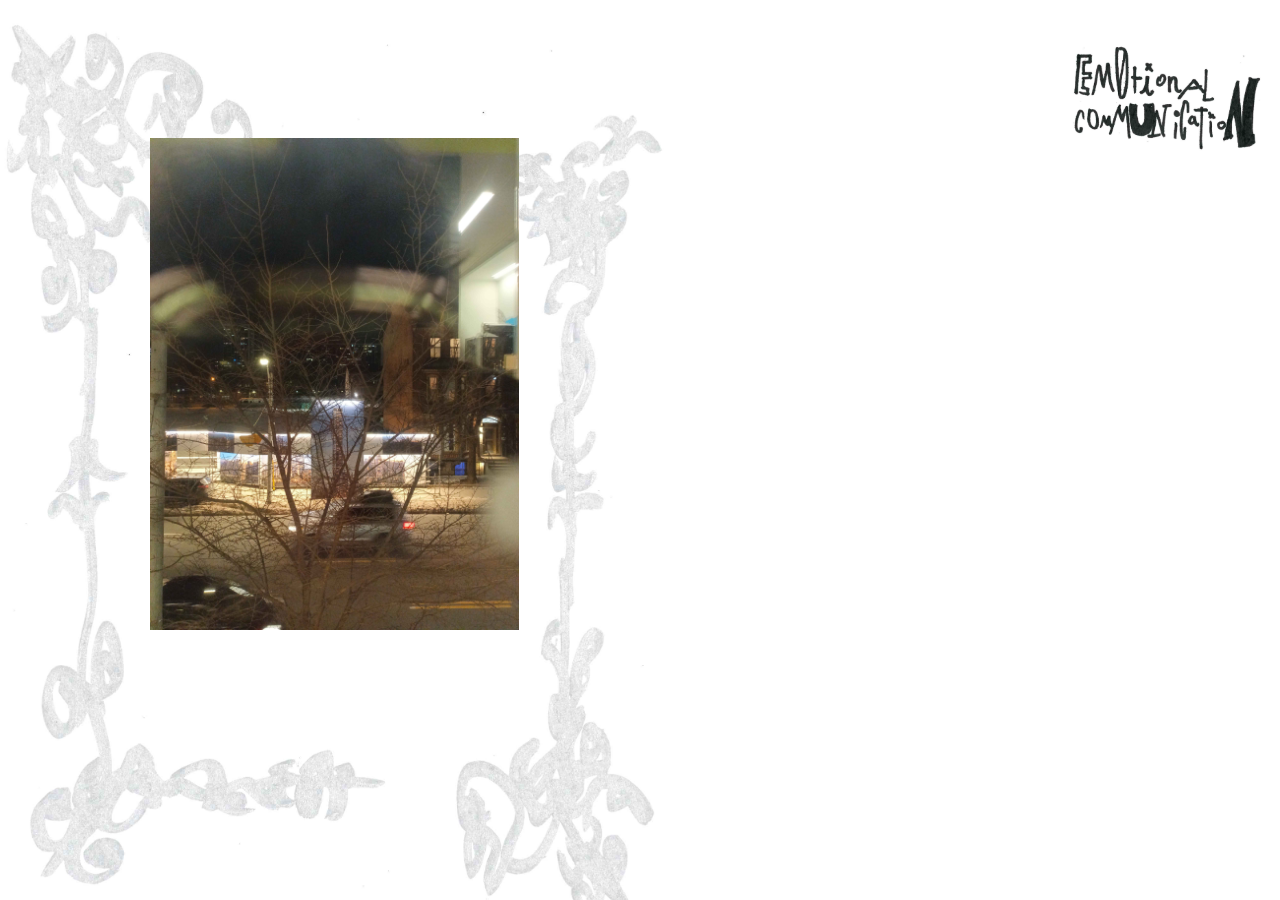
<file: poempage1.html>
<!-- html is the bread of the internet sandwich-->
<!DOCTYPE html>
<html lang="en">

    <head>
        <meta charset="UTF-8">
        <meta name="viewport" content="width=device-width, initial-scale=1.0">
        <meta http-equiv="X-UA-Compatible" content="ie=edge">
        <title>Graphic Deisgn 2 Poetry</title>
        <link rel="stylesheet" href="css/style.css">
    </head>
    
    <body>
        <div class="poemimg">
            <img src="images/poem1.jpg" height="492" width="369">
        </div>
        <div class="title">
            <a href="index.html"><img src="images/emocom.png" height="115px" wdith="200px"></a>
        </div>
        <div class="bigframe">
            <img src="images/silverframe.png" height="965" width="701">
        </div>
            

    </body>
</html>
</file>
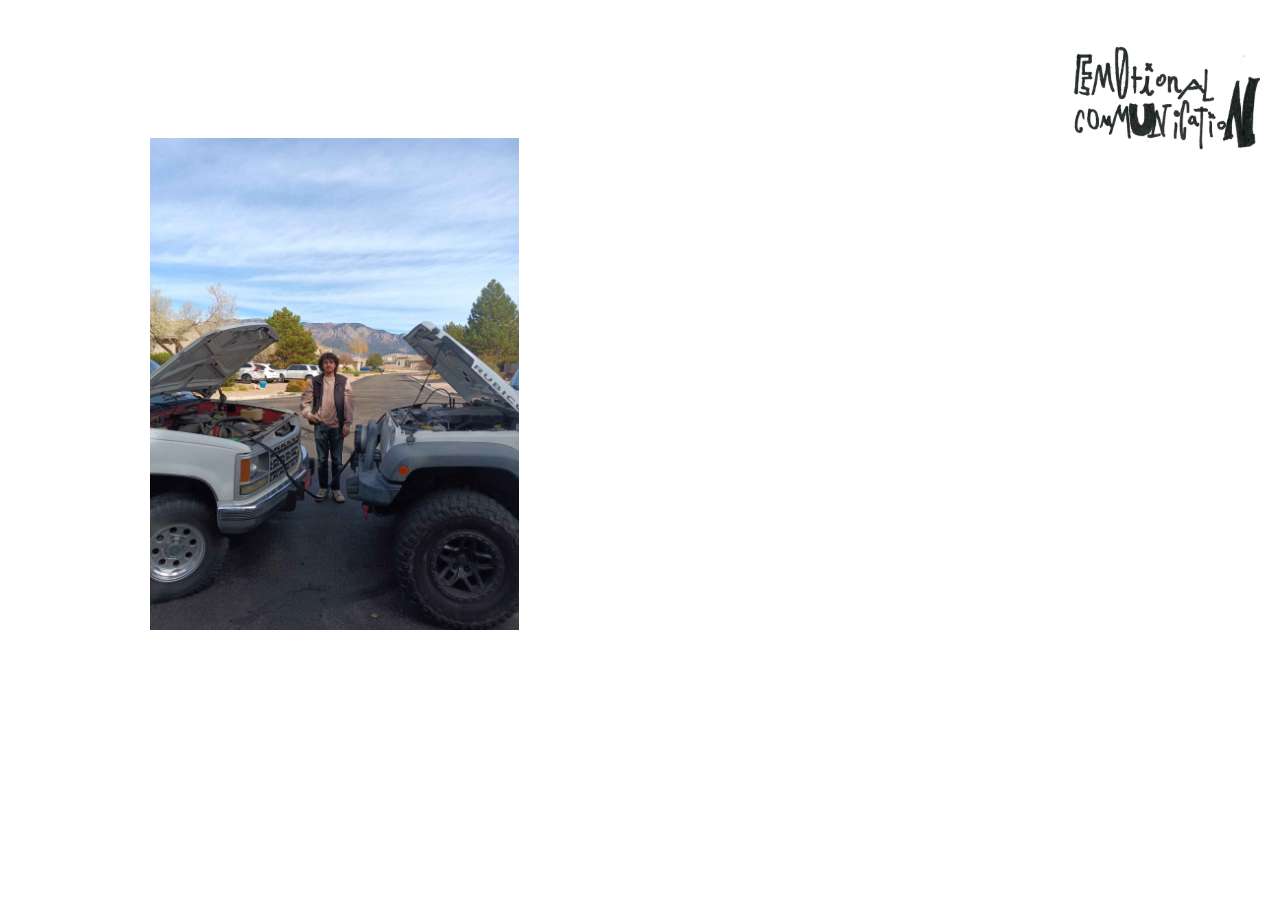
<file: poempage10.html>
<!-- html is the bread of the internet sandwich-->
<!DOCTYPE html>
<html lang="en">
<!-- head section-->
    <head>
        <meta charset="UTF-8">
        <meta name="viewport" content="width=device-width, initial-scale=1.0">
        <meta http-equiv="X-UA-Compatible" content="ie=edge">
        <title>Graphic Deisgn 2 Poetry</title>
        <link rel="stylesheet" href="css/style.css">
    </head>

    <body>
        <div class="poemimg">
            <img src="images/poem10.jpg" height="492" width="369">
        </div>
        <div class="title">
            <a href="index.html"><img src="images/emocom.png" height="115px" wdith="200px"></a>
        </div>
    </body>
</html>
</file>
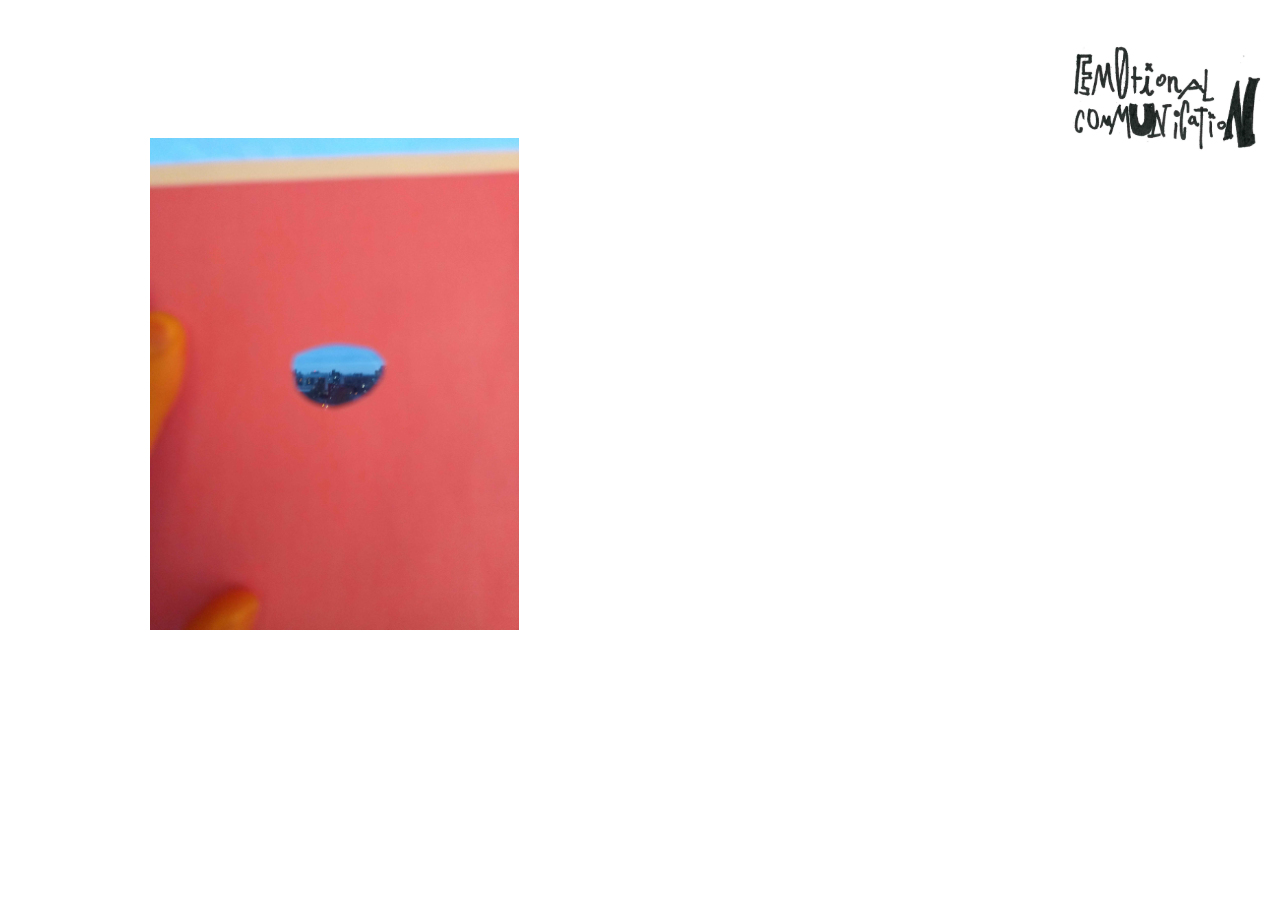
<file: poempage11.html>
<!-- html is the bread of the internet sandwich-->
<!DOCTYPE html>
<html lang="en">
<!-- head section-->
    <head>
        <meta charset="UTF-8">
        <meta name="viewport" content="width=device-width, initial-scale=1.0">
        <meta http-equiv="X-UA-Compatible" content="ie=edge">
        <title>Graphic Deisgn 2 Poetry</title>
        <link rel="stylesheet" href="css/style.css">
    </head>

    <body>
        <div class="poemimg">
            <img src="images/poem11.jpg" height="492" width="369">
        </div>
        <div class="title">
            <a href="index.html"><img src="images/emocom.png" height="115px" wdith="200px"></a>
        </div>
    </body>
</html>
</file>
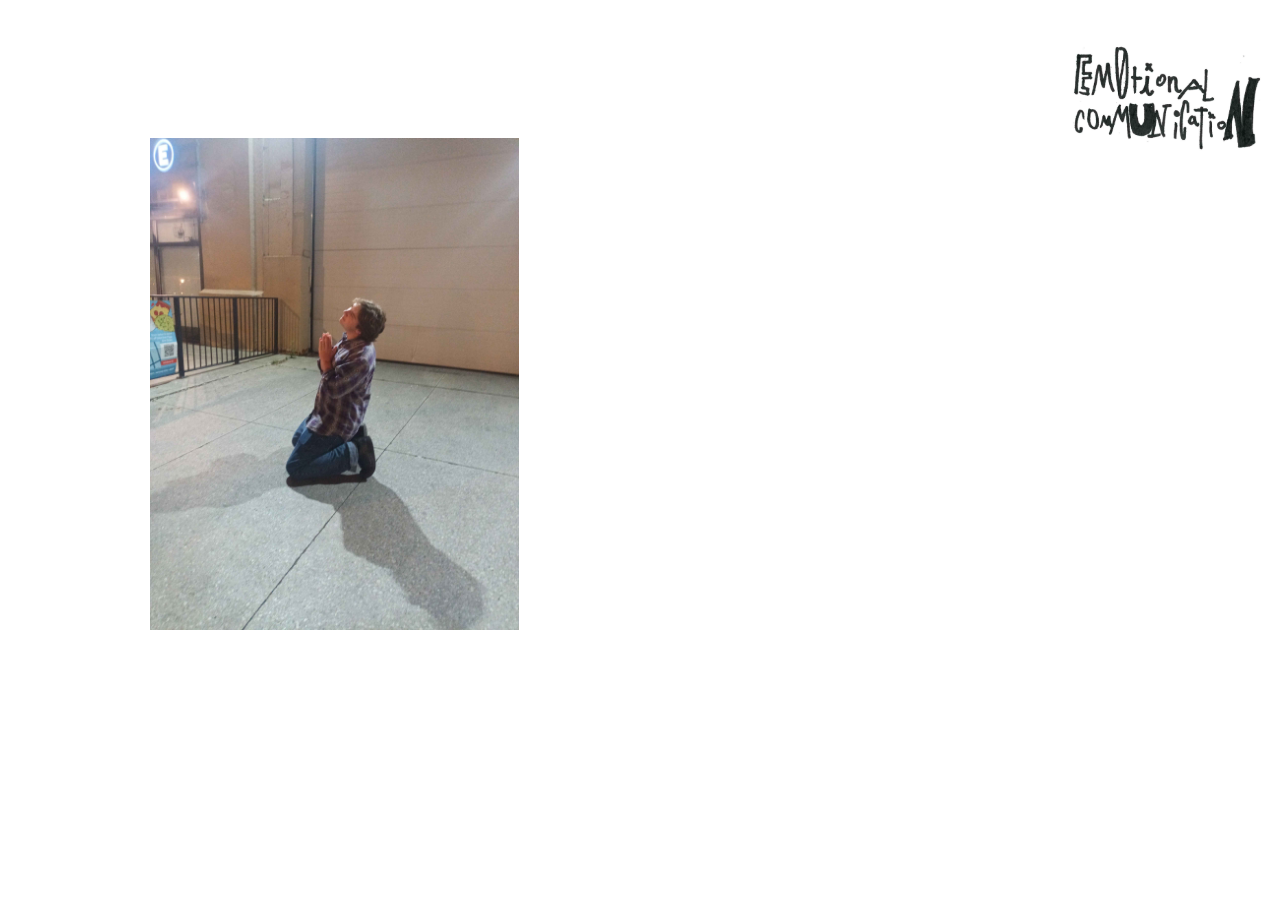
<file: poempage12.html>
<!-- html is the bread of the internet sandwich-->
<!DOCTYPE html>
<html lang="en">
<!-- head section-->
    <head>
        <meta charset="UTF-8">
        <meta name="viewport" content="width=device-width, initial-scale=1.0">
        <meta http-equiv="X-UA-Compatible" content="ie=edge">
        <title>Graphic Deisgn 2 Poetry</title>
        <link rel="stylesheet" href="css/style.css">
    </head>

    <body>
        <div class="poemimg">
            <img src="images/poem12.jpg" height="492" width="369">
        </div>
        <div class="title">
            <a href="index.html"><img src="images/emocom.png" height="115px" wdith="200px"></a>
        </div>
    </body>
</html>
</file>
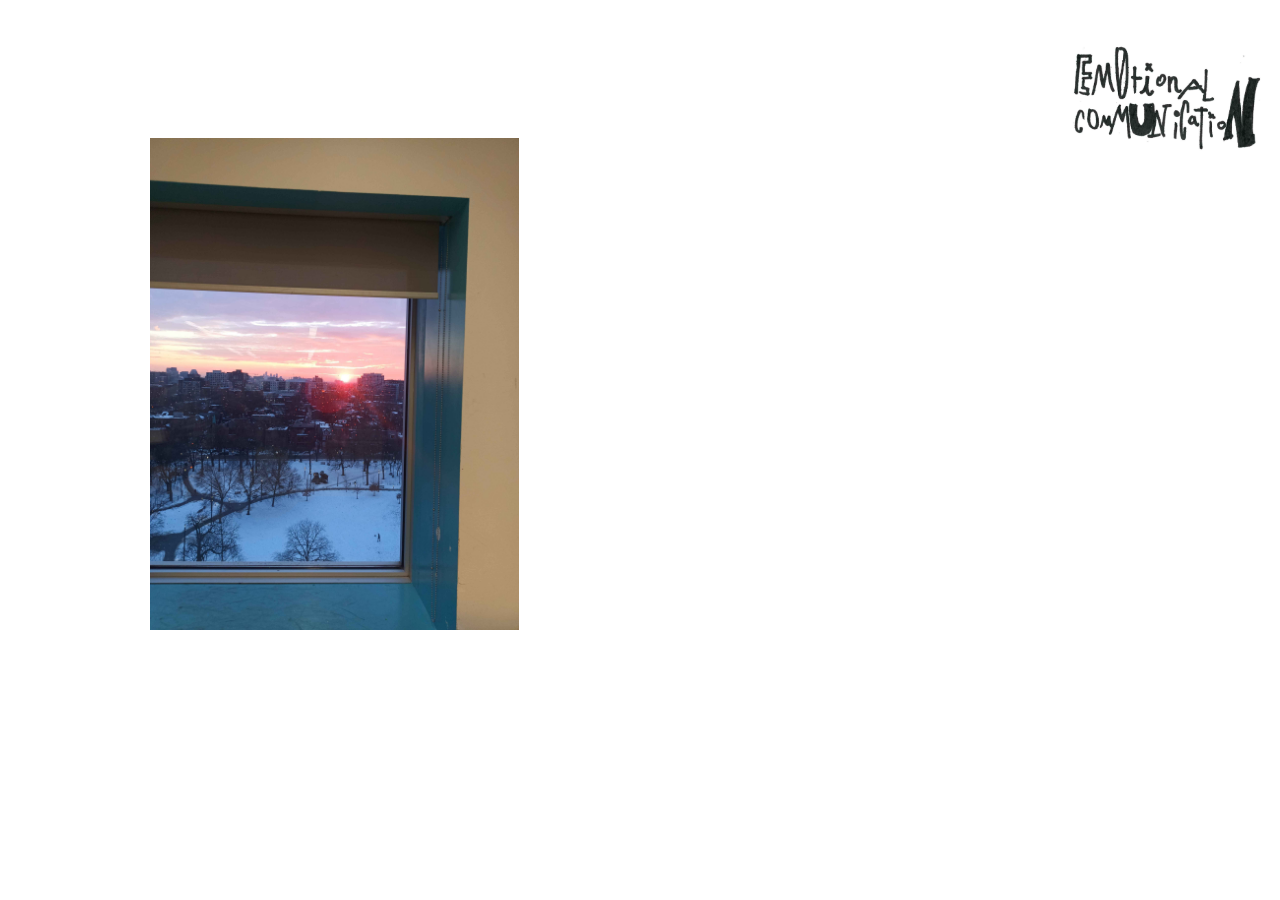
<file: poempage2.html>
<!-- html is the bread of the internet sandwich-->
<!DOCTYPE html>
<html lang="en">
<!-- head section-->
    <head>
        <meta charset="UTF-8">
        <meta name="viewport" content="width=device-width, initial-scale=1.0">
        <meta http-equiv="X-UA-Compatible" content="ie=edge">
        <title>Graphic Deisgn 2 Poetry</title>
        <link rel="stylesheet" href="css/style.css">
    </head>

    <body>
        <div class="poemimg">
            <img src="images/poem2.jpg" height="492" width="369">
        </div>
        <div class="title">
            <a href="index.html"><img src="images/emocom.png" height="115px" wdith="200px"></a>
        </div>
    </body>
</html>
</file>
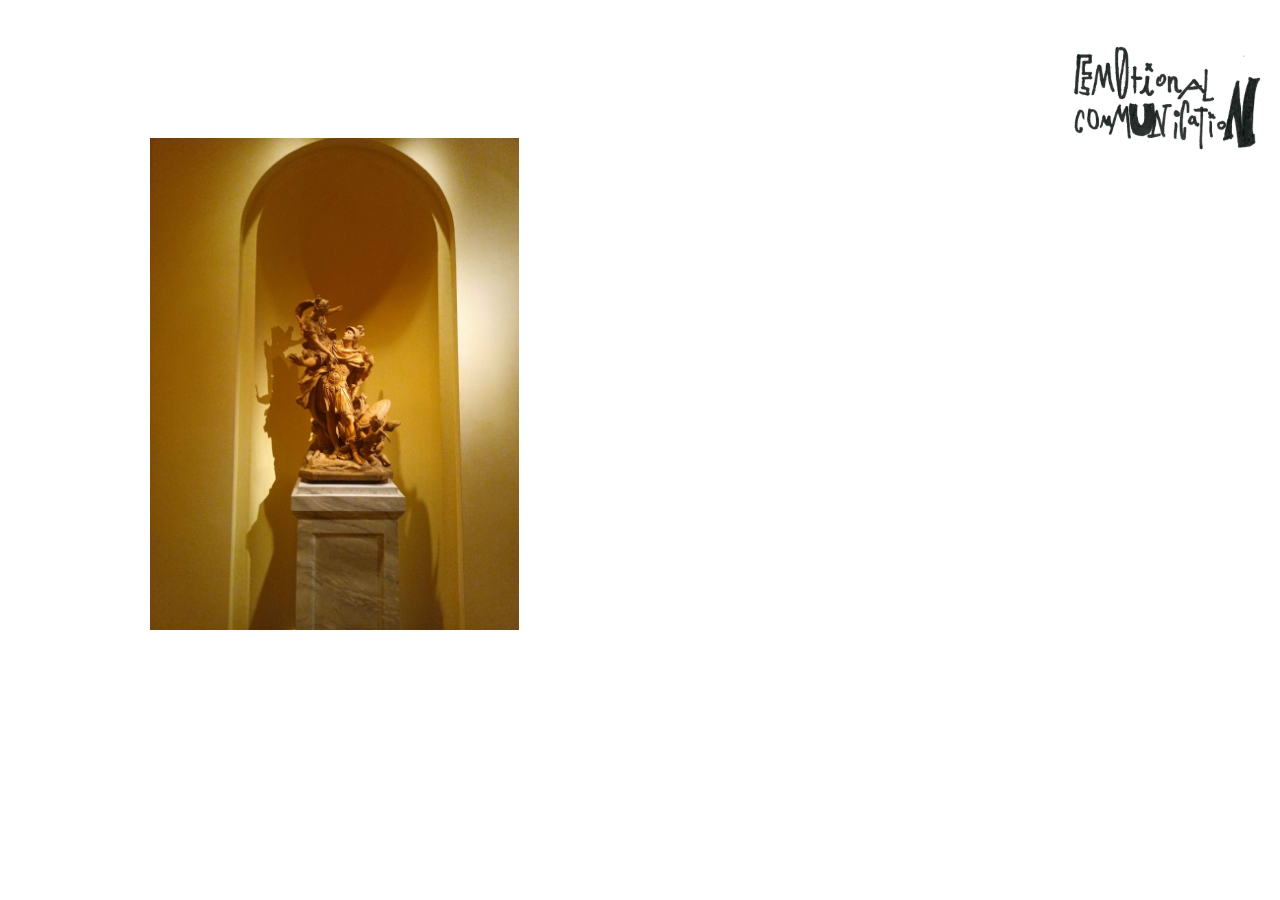
<file: poempage3.html>
<!-- html is the bread of the internet sandwich-->
<!DOCTYPE html>
<html lang="en">
<!-- head section-->
    <head>
        <meta charset="UTF-8">
        <meta name="viewport" content="width=device-width, initial-scale=1.0">
        <meta http-equiv="X-UA-Compatible" content="ie=edge">
        <title>Graphic Deisgn 2 Poetry</title>
        <link rel="stylesheet" href="css/style.css">
    </head>
  
    <body>
        <div class="poemimg">
            <img src="images/poem3.jpg" height="492" width="369">
        </div>
        <div class="title">
            <a href="index.html"><img src="images/emocom.png" height="115px" wdith="200px"></a>
        </div>
    </body>
</html>
</file>
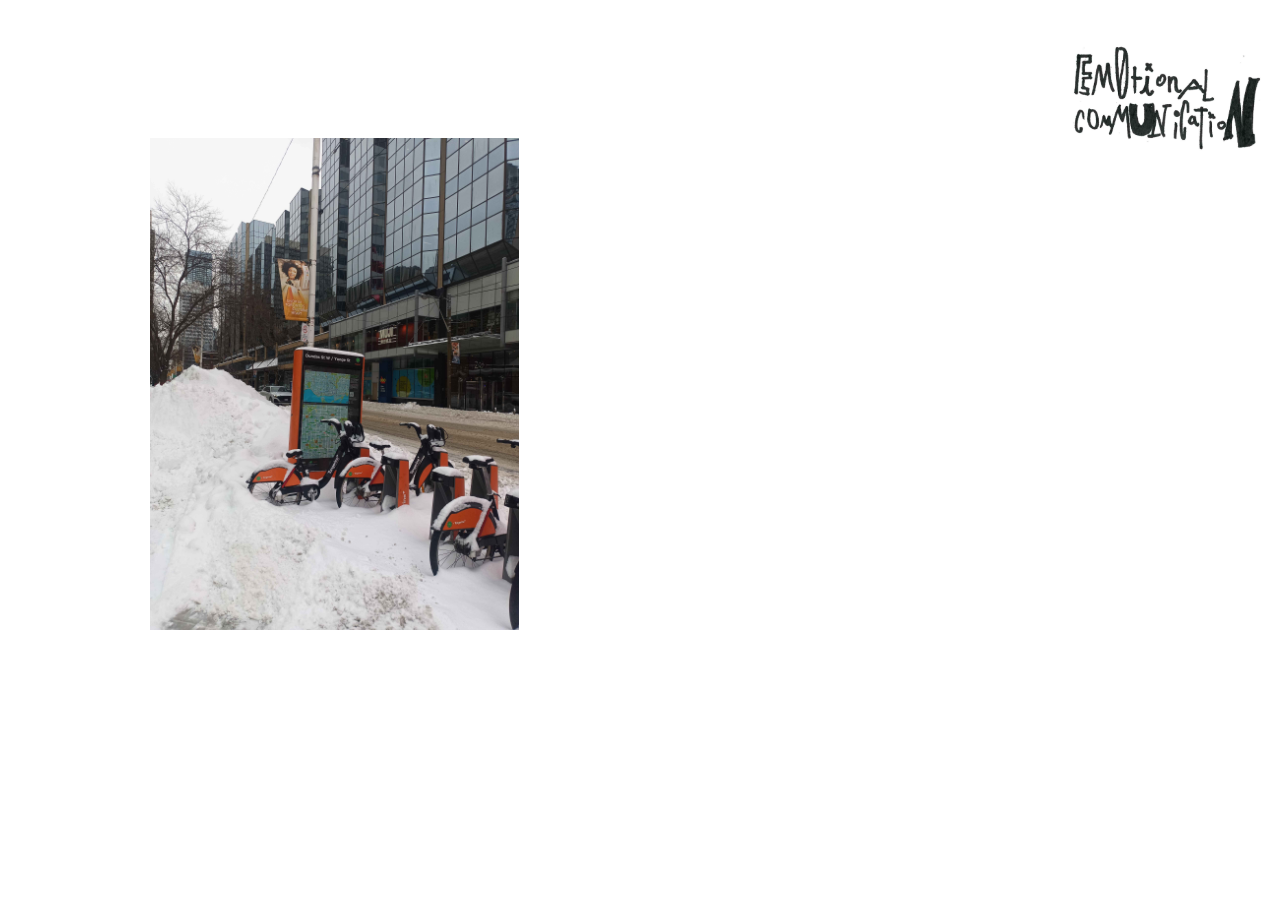
<file: poempage4.html>
<!-- html is the bread of the internet sandwich-->
<!DOCTYPE html>
<html lang="en">
<!-- head section-->
    <head>
        <meta charset="UTF-8">
        <meta name="viewport" content="width=device-width, initial-scale=1.0">
        <meta http-equiv="X-UA-Compatible" content="ie=edge">
        <title>Graphic Deisgn 2 Poetry</title>
        <link rel="stylesheet" href="css/style.css">
    </head>

    <body>
        <div class="poemimg">
            <img src="images/poem4.jpg" height="492" width="369">
        </div>
        <div class="title">
            <a href="index.html"><img src="images/emocom.png" height="115px" wdith="200px"></a>
        </div>
    </body>
</html>
</file>
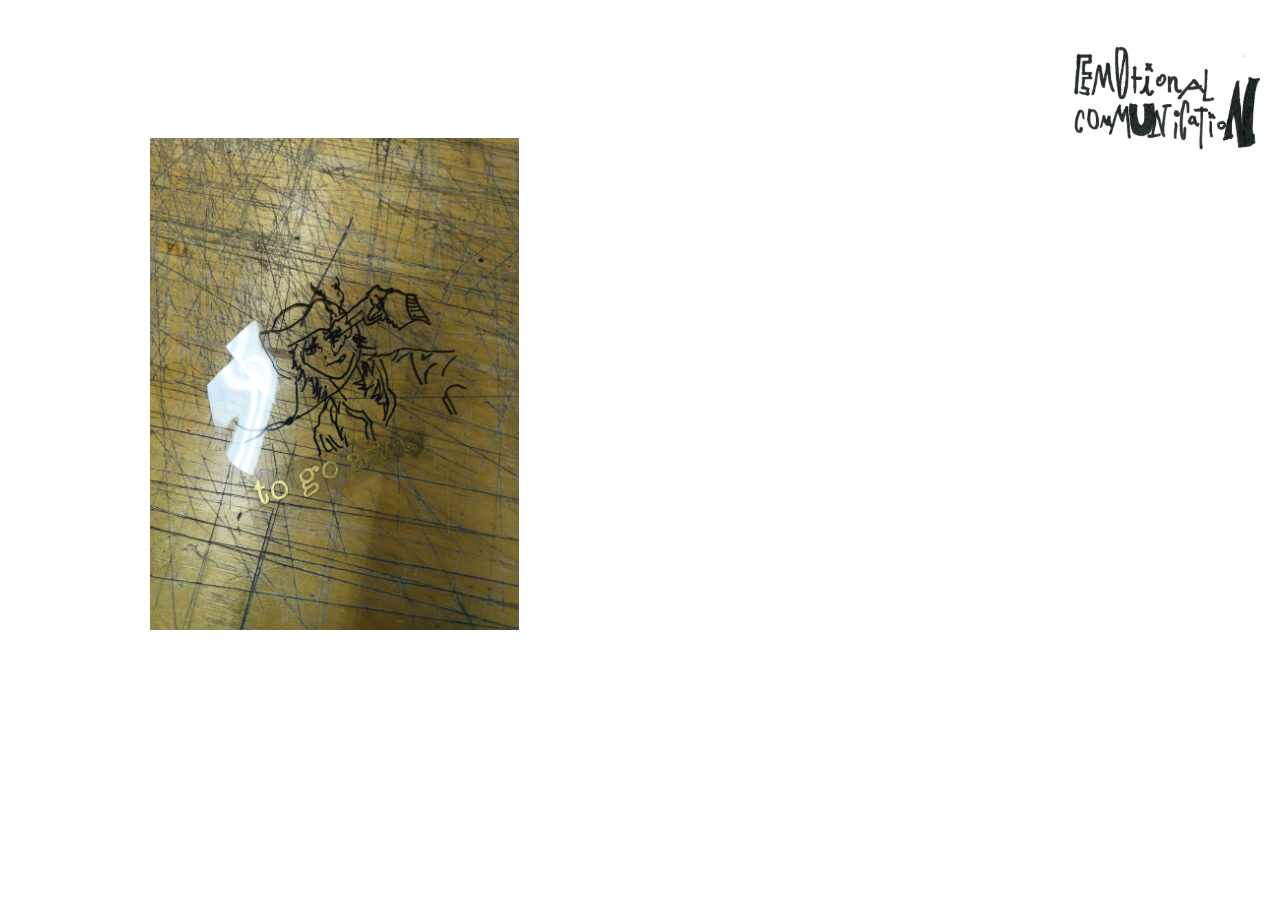
<file: poempage5.html>
<!-- html is the bread of the internet sandwich-->
<!DOCTYPE html>
<html lang="en">
<!-- head section-->
    <head>
        <meta charset="UTF-8">
        <meta name="viewport" content="width=device-width, initial-scale=1.0">
        <meta http-equiv="X-UA-Compatible" content="ie=edge">
        <title>Graphic Deisgn 2 Poetry</title>
        <link rel="stylesheet" href="css/style.css">
    </head>

    <body>
        <div class="poemimg">
            <img src="images/poem5.jpg" height="492" width="369">
        </div>
        <div class="title">
            <a href="index.html"><img src="images/emocom.png" height="115px" wdith="200px"></a>
        </div>
    </body>
</html>
</file>
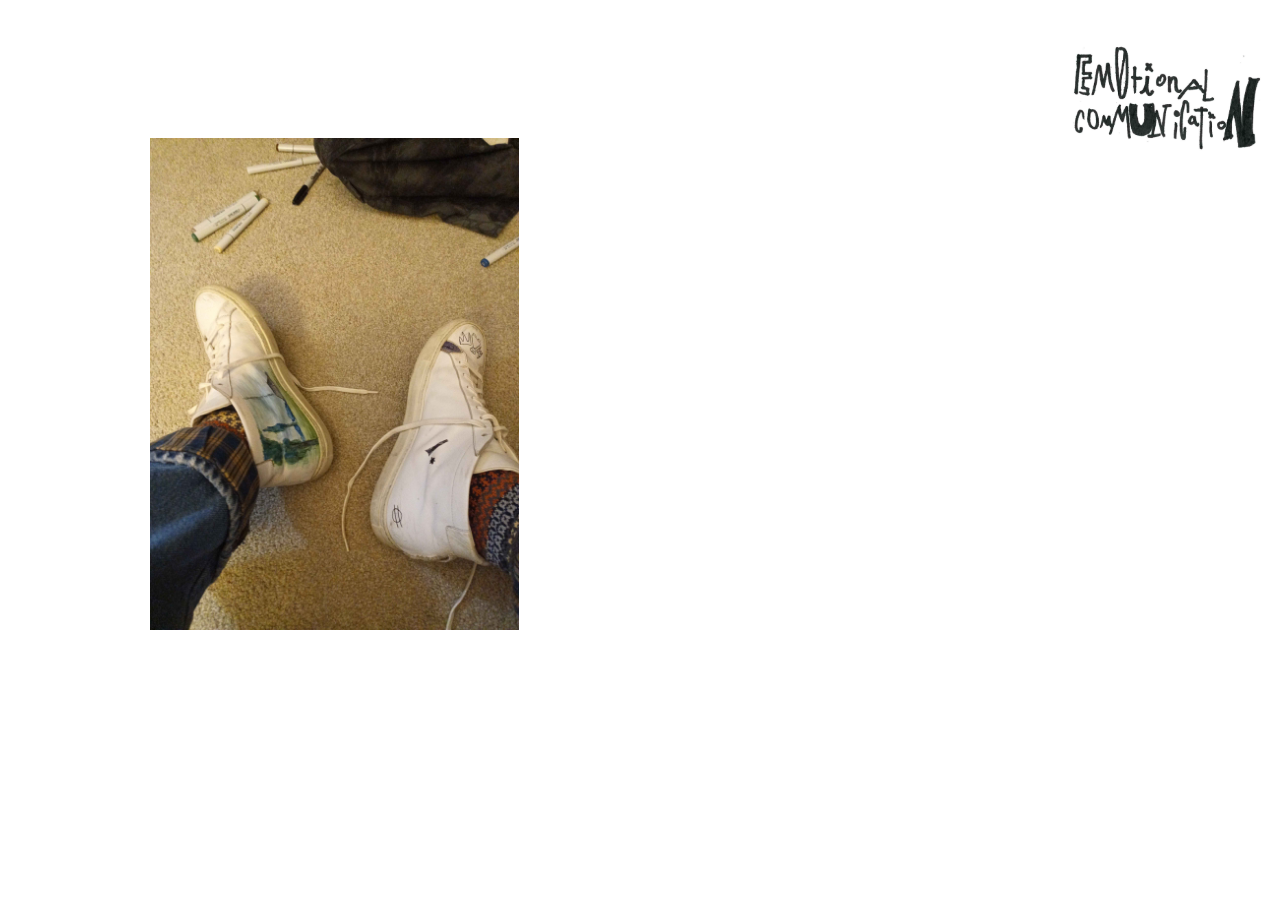
<file: poempage6.html>
<!-- html is the bread of the internet sandwich-->
<!DOCTYPE html>
<html lang="en">
<!-- head section-->
    <head>
        <meta charset="UTF-8">
        <meta name="viewport" content="width=device-width, initial-scale=1.0">
        <meta http-equiv="X-UA-Compatible" content="ie=edge">
        <title>Graphic Deisgn 2 Poetry</title>
        <link rel="stylesheet" href="css/style.css">
    </head>

    <body>
        <div class="poemimg">
            <img src="images/poem6.jpg" height="492" width="369">
        </div>
        <div class="title">
            <a href="index.html"><img src="images/emocom.png" height="115px" wdith="200px"></a>
        </div>
    </body>
</html>
</file>
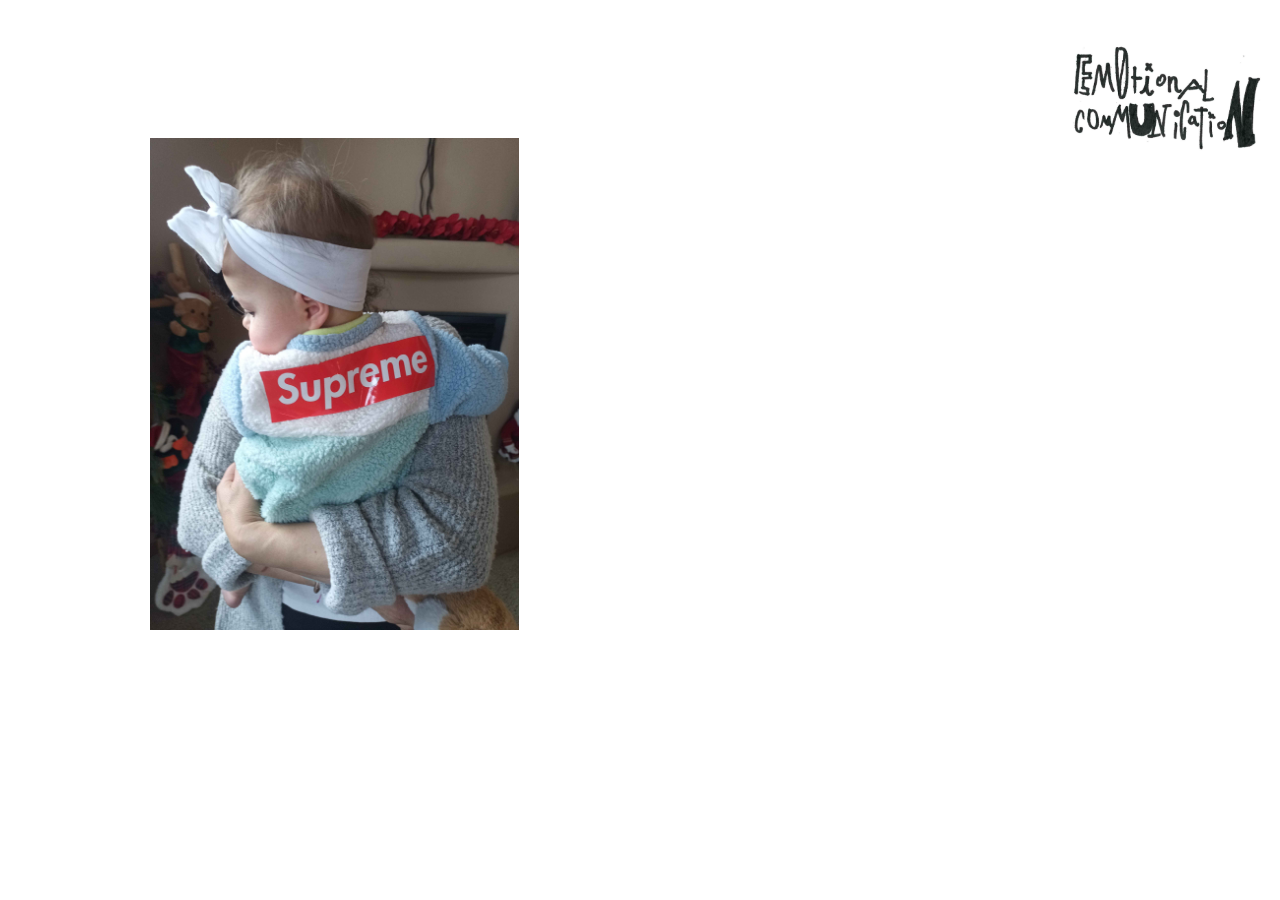
<file: poempage7.html>
<!-- html is the bread of the internet sandwich-->
<!DOCTYPE html>
<html lang="en">
<!-- head section-->
    <head>
        <meta charset="UTF-8">
        <meta name="viewport" content="width=device-width, initial-scale=1.0">
        <meta http-equiv="X-UA-Compatible" content="ie=edge">
        <title>Graphic Deisgn 2 Poetry</title>
        <link rel="stylesheet" href="css/style.css">
    </head>

    <body>
        <div class="poemimg">
            <img src="images/poem7.jpg" height="492" width="369">
        </div>
        <div class="title">
            <a href="index.html"><img src="images/emocom.png" height="115px" wdith="200px"></a>
        </div>
    </body>
</html>
</file>
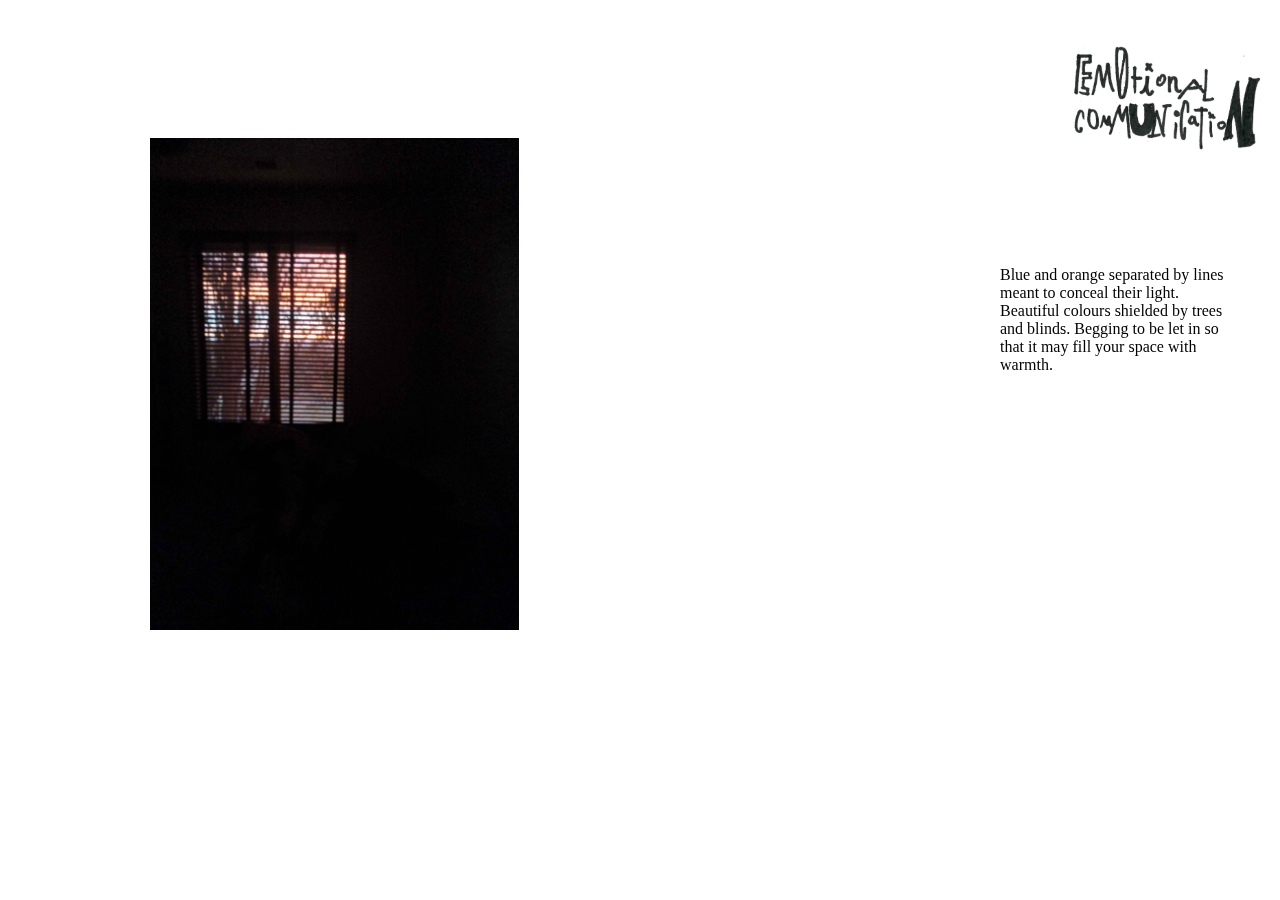
<file: poempage8.html>
<!-- html is the bread of the internet sandwich-->
<!DOCTYPE html>
<html lang="en">
<!-- head section-->
    <head>
        <meta charset="UTF-8">
        <meta name="viewport" content="width=device-width, initial-scale=1.0">
        <meta http-equiv="X-UA-Compatible" content="ie=edge">
        <title>Graphic Deisgn 2 Poetry</title>
        <link rel="stylesheet" href="css/style.css">
    </head>

    <body>
        <div class="poemimg">
            <img src="images/poem8.jpg" height="492" width="369">
        </div>
        <div class="title">
            <a href="index.html"><img src="images/emocom.png" height="115px" wdith="200px"></a>
        </div>
        <div class="poemtext">
            <p>Blue and orange separated by lines meant to conceal their light. 
                Beautiful colours shielded by trees and blinds. 
                Begging to be let in so that it may fill your space with warmth.
            </p>
    </div>
    </body>
</html>
</file>
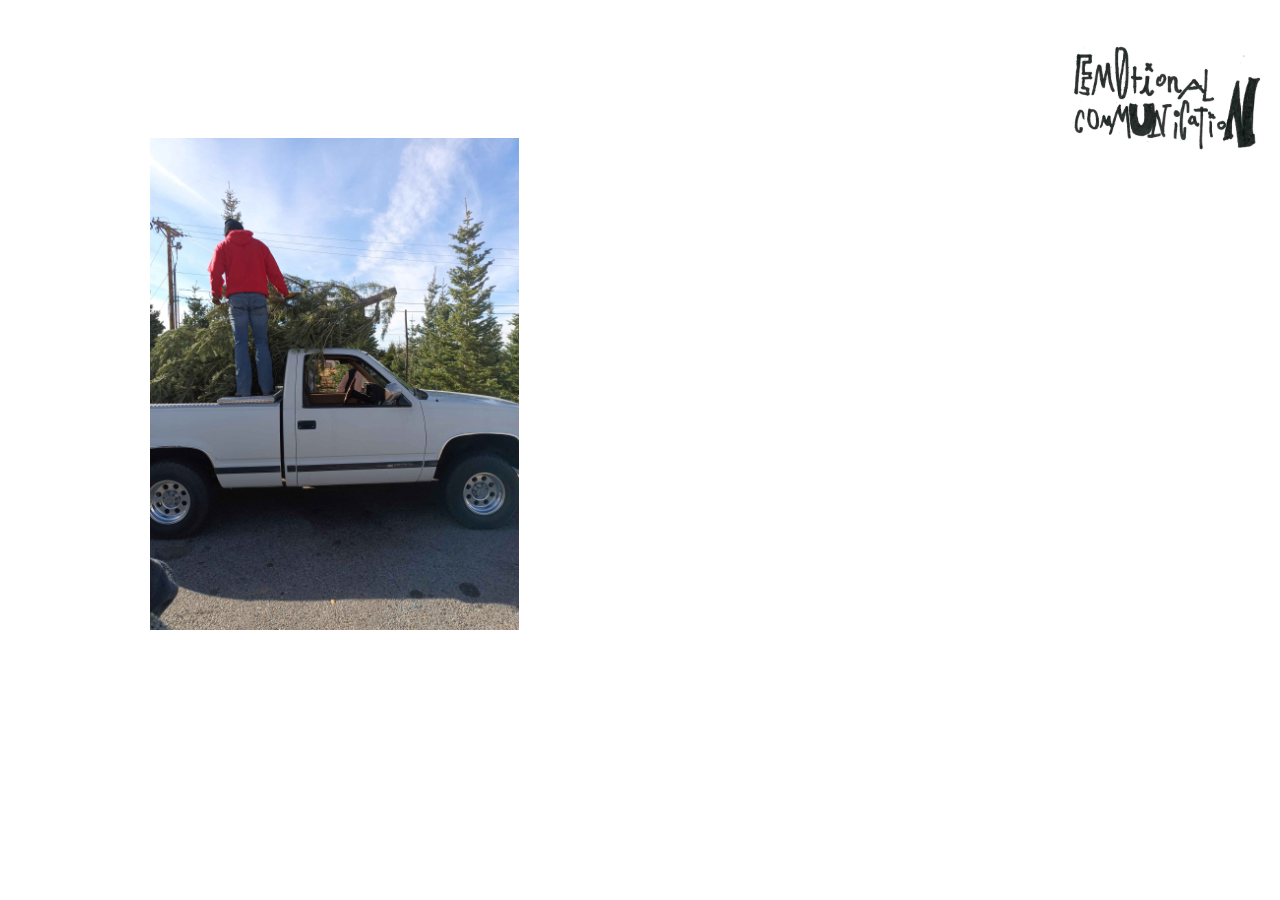
<file: poempage9.html>
<!-- html is the bread of the internet sandwich-->
<!DOCTYPE html>
<html lang="en">
<!-- head section-->
    <head>
        <meta charset="UTF-8">
        <meta name="viewport" content="width=device-width, initial-scale=1.0">
        <meta http-equiv="X-UA-Compatible" content="ie=edge">
        <title>Graphic Deisgn 2 Poetry</title>
        <link rel="stylesheet" href="css/style.css">
    </head>

    <body>
        <div class="poemimg">
            <img src="images/poem9.jpg" height="492" width="369">
        </div>
        <div class="title">
            <a href="index.html"><img src="images/emocom.png" height="115px" wdith="200px"></a>
        </div>
    </body>
</html>
</file>
<file: css/style.css>
@font-face {
    font-family: 'Kosugi';
    src: url('subset-Kosugi-Regular.woff2') format('woff2'),
        url('subset-Kosugi-Regular.woff') format('woff');
    font-weight: normal;
    font-style: normal;
    font-display: swap;
}

.flexbox-container {
    display: grid;
    grid-template-columns: repeat(4, 1fr);
    grid-template-rows: repeat(3, auto);
    gap: 10px;
    column-gap: 0px;
    row-gap: 0px;
    padding: 0px;
    width: 60%;
    position: relative;
    left: 10%;
}

.flexbox-container img {
    width: 95%;
    height: auto;
    z-index: 1;
}

.border{
    display: grid;
    grid-template-columns: repeat(4, 1fr);
    grid-template-rows: repeat(3, auto);
    column-gap: -10px;
    row-gap: -100px;
    padding: 25px;
    max-width: 900px;
    width: 150px;
    position: fixed;
    left: 150px;
    z-index: 0;
    top: -3px;
}

.borer img {
    width: 300px;
    height: auto;
    z-index: 1;
    padding: 10px;
}

.hometext {
    position: relative;
    left: 75%;
    top: 50%;
}

.dots{
    position: fixed;
    top: -150px;
}

.title{
    position: fixed;
    left: 1070px;
    top: 40px;
}
.poemtext {
    position: fixed;
    left: 1000px;
    top: 250px;
    right: 50px;
}

.poemimg{
    position: fixed;
    left: 150px;
    top: 138px;
    z-index: 4;
}

.bigframe{
    position: fixed;
    overflow: hidden;
    bottom: -70px;
    z-index: 3;
    left: -16px;
}

.gold{
    position: fixed;
    top: 175px;
}

.e{
    position: fixed;
    left: 50px;
}

.c{
    position: fixed;
    top: 600px;
    left: 50px;
}

.hometext{
    font-family: 'kosugi';
    width: 25%;
    position: fixed;
    left: 75%;
    top: 35%;
}
</file>
